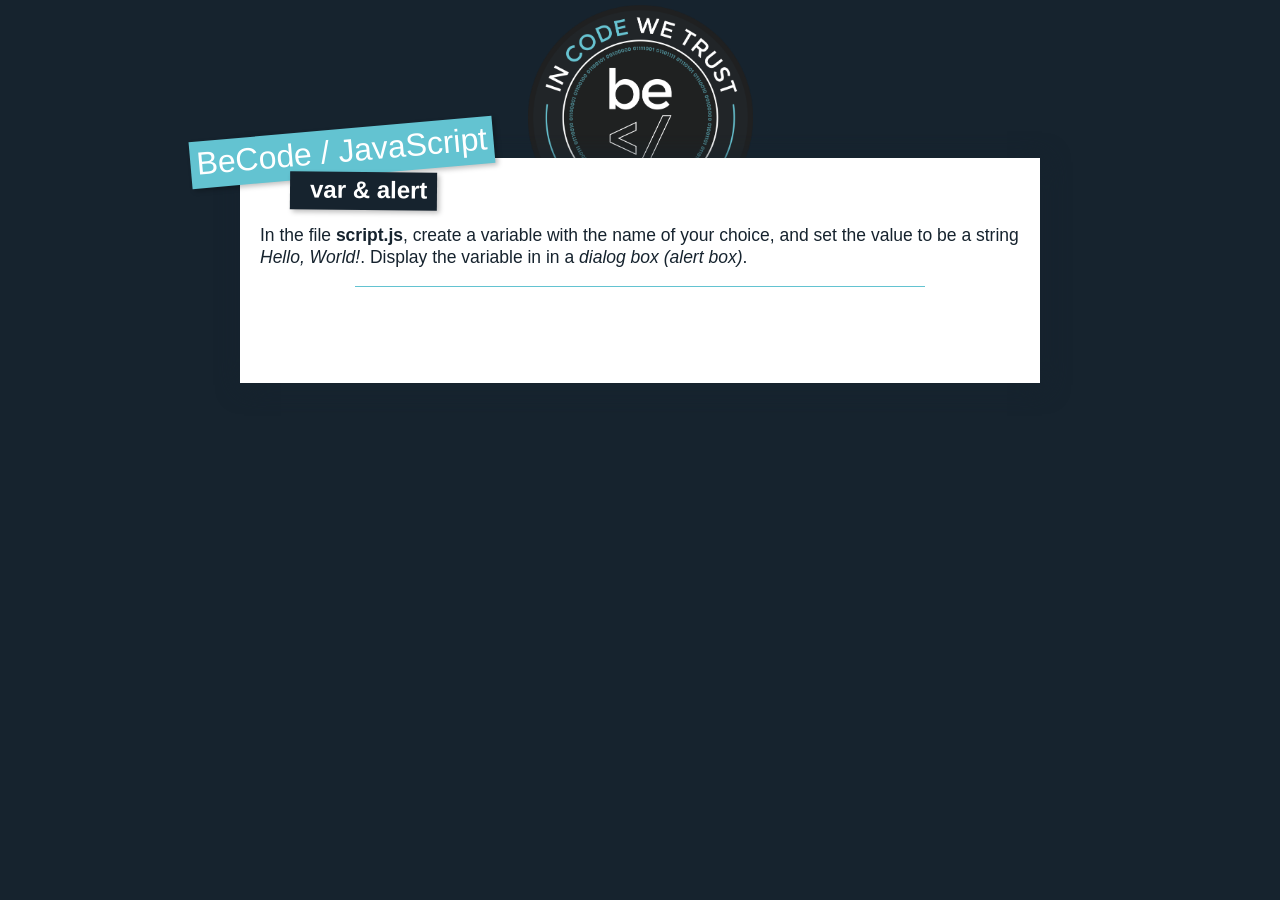
<file: 01-base/01-var-alert/index.html>
<!--
 * becode/javascript
 *
 * coded by leny@BeCode
 * started at 26/10/2018
-->
<!DOCTYPE html>
<html lang="en">
    <head>
        <meta charset="UTF-8" />
        <title>BeCode/JavaScript - var & alert</title>

        <link href="https://fonts.googleapis.com/css?family=Montserrat" rel="stylesheet" />
        <link rel="stylesheet" href="../../_shared/css/normalize.css" />
        <link rel="stylesheet" href="../../_shared/css/styles.css" />
    </head>
    <body>
        <div class="container">
            <header>
                <h1>BeCode / JavaScript</h1>
                <h2>
                    <strong>var & alert</strong>
                </h2>
            </header>
            <div class="content">
                <section class="explain">
                    <p>In the file <strong>script.js</strong>, create a variable with the name of your choice,
                        and set the value to be a string <em>Hello, World!</em>. Display the variable in
                        in a <em>dialog box (alert box)</em>.</p>
                </section>
            </div>
        </div>

        <script src="./script.js"></script>
    </body>
</html>
</file>
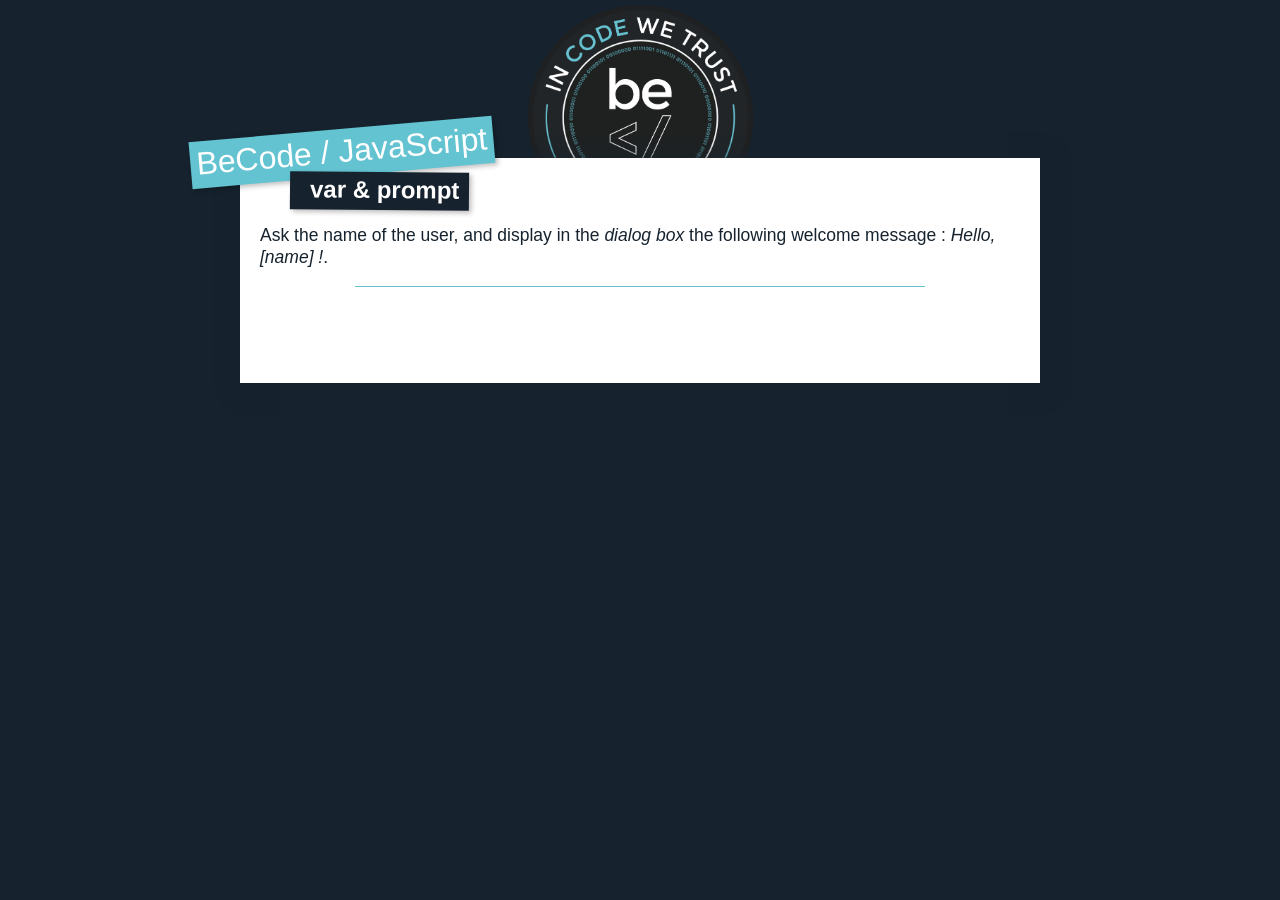
<file: 01-base/02-var-prompt/index.html>
<!DOCTYPE html>
<html lang="en">
    <head>
        <meta charset="UTF-8" />
        <title>BeCode/JavaScript - var & prompt</title>

        <link href="https://fonts.googleapis.com/css?family=Montserrat" rel="stylesheet" />
        <link rel="stylesheet" href="../../_shared/css/normalize.css" />
        <link rel="stylesheet" href="../../_shared/css/styles.css" />
    </head>
    <body>
        <div class="container">
            <header>
                <h1>BeCode / JavaScript</h1>
                <h2>
                    <strong>var & prompt</strong>
                </h2>
            </header>
            <div class="content">
                <section class="explain">
                    <p>Ask the name of the user, and display in the  <em>dialog box</em> the following welcome message : <em>Hello, [name] !</em>.</p>
                </section>
            </div>
        </div>

        <script src="./script.js"></script>
    </body>
</html>
</file>
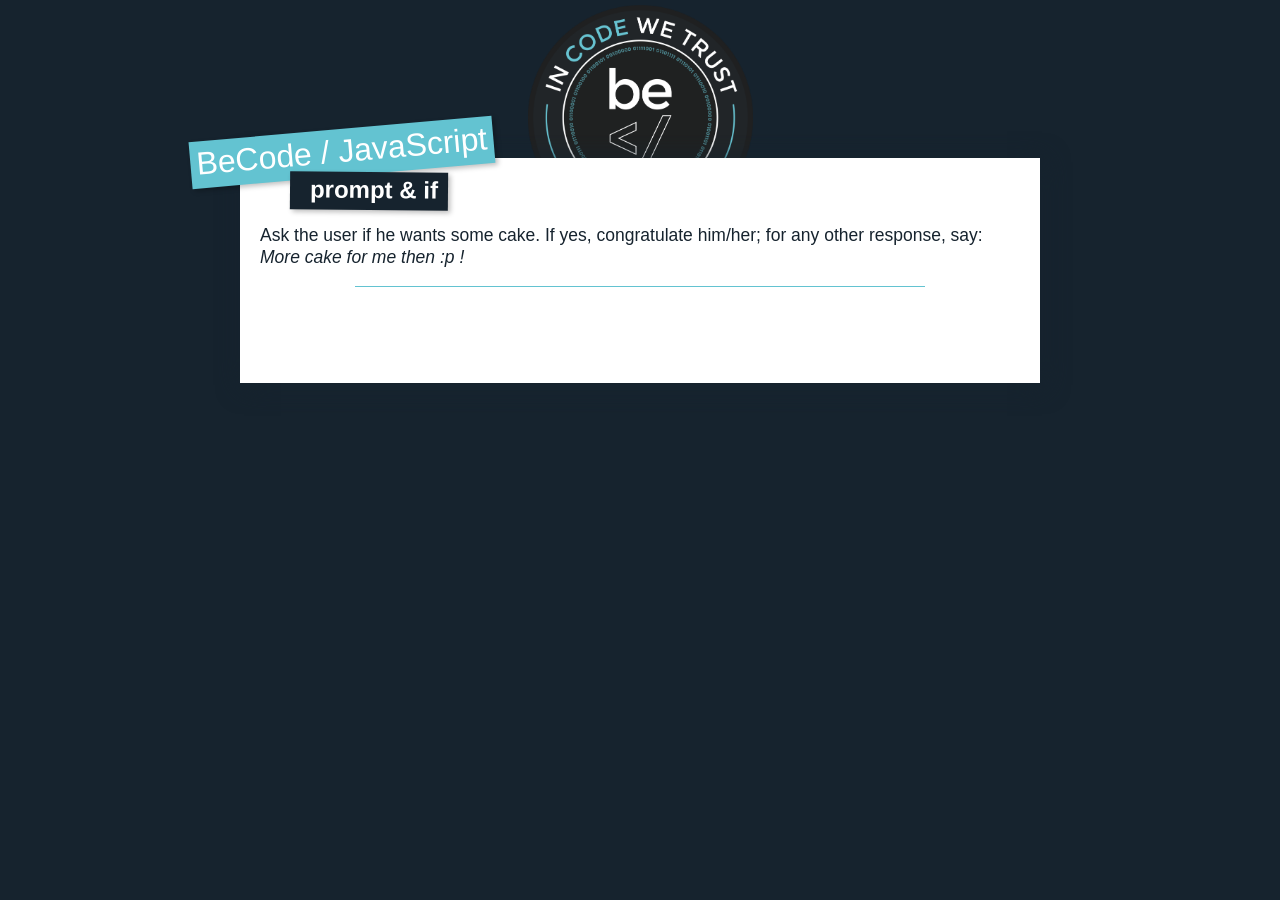
<file: 01-base/03-prompt-if/index.html>
<!DOCTYPE html>
<html lang="en">
    <head>
        <meta charset="UTF-8" />
        <title>BeCode/JavaScript - prompt & if</title>

        <link href="https://fonts.googleapis.com/css?family=Montserrat" rel="stylesheet" />
        <link rel="stylesheet" href="../../_shared/css/normalize.css" />
        <link rel="stylesheet" href="../../_shared/css/styles.css" />
    </head>
    <body>
        <div class="container">
            <header>
                <h1>BeCode / JavaScript</h1>
                <h2>
                    <strong>prompt & if</strong>
                </h2>
            </header>
            <div class="content">
                <section class="explain">
                    <p>Ask the user if he wants some cake. If yes, congratulate him/her; for any other response, say:
                        <em>More cake for me then :p !</em></p>
                </section>
            </div>
        </div>

        <script src="./script.js"></script>
    </body>
</html>
</file>
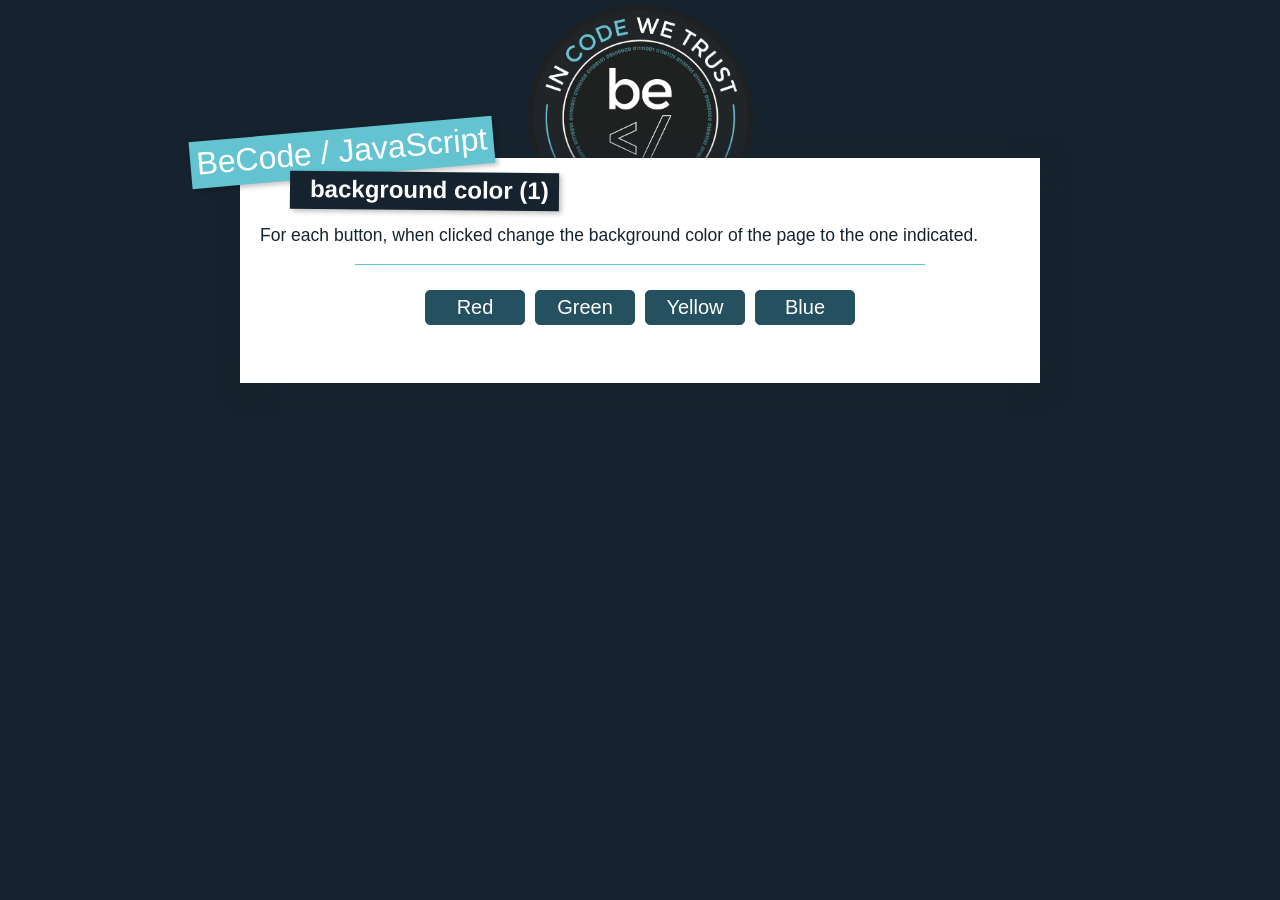
<file: 02-colors/01-change-bcg-one/index.html>
<!DOCTYPE html>
<html lang="en">
    <head>
        <meta charset="UTF-8" />
        <title>BeCode/JavaScript - Background color (1)</title>

        <link href="https://fonts.googleapis.com/css?family=Montserrat" rel="stylesheet" />
        <link rel="stylesheet" href="../../_shared/css/normalize.css" />
        <link rel="stylesheet" href="../../_shared/css/styles.css" />
    </head>
    <body>
        <div class="container">
            <header>
                <h1>BeCode / JavaScript</h1>
                <h2>
                    <strong>background color (1)</strong>
                </h2>
            </header>
            <div class="content">
                <section class="explain">
                    <p>For each button, when clicked change the background color of the page to the one indicated.</p>
                </section>
                <section class="material">
                    <div class="actions">
                        <button type="button" id="red">Red</button>
                        <button type="button" id="green">Green</button>
                        <button type="button" id="yellow">Yellow</button>
                        <button type="button" id="blue">Blue</button>
                    </div>
                </section>
            </div>
        </div>

        <script src="./script.js"></script>
    </body>
</html>
</file>
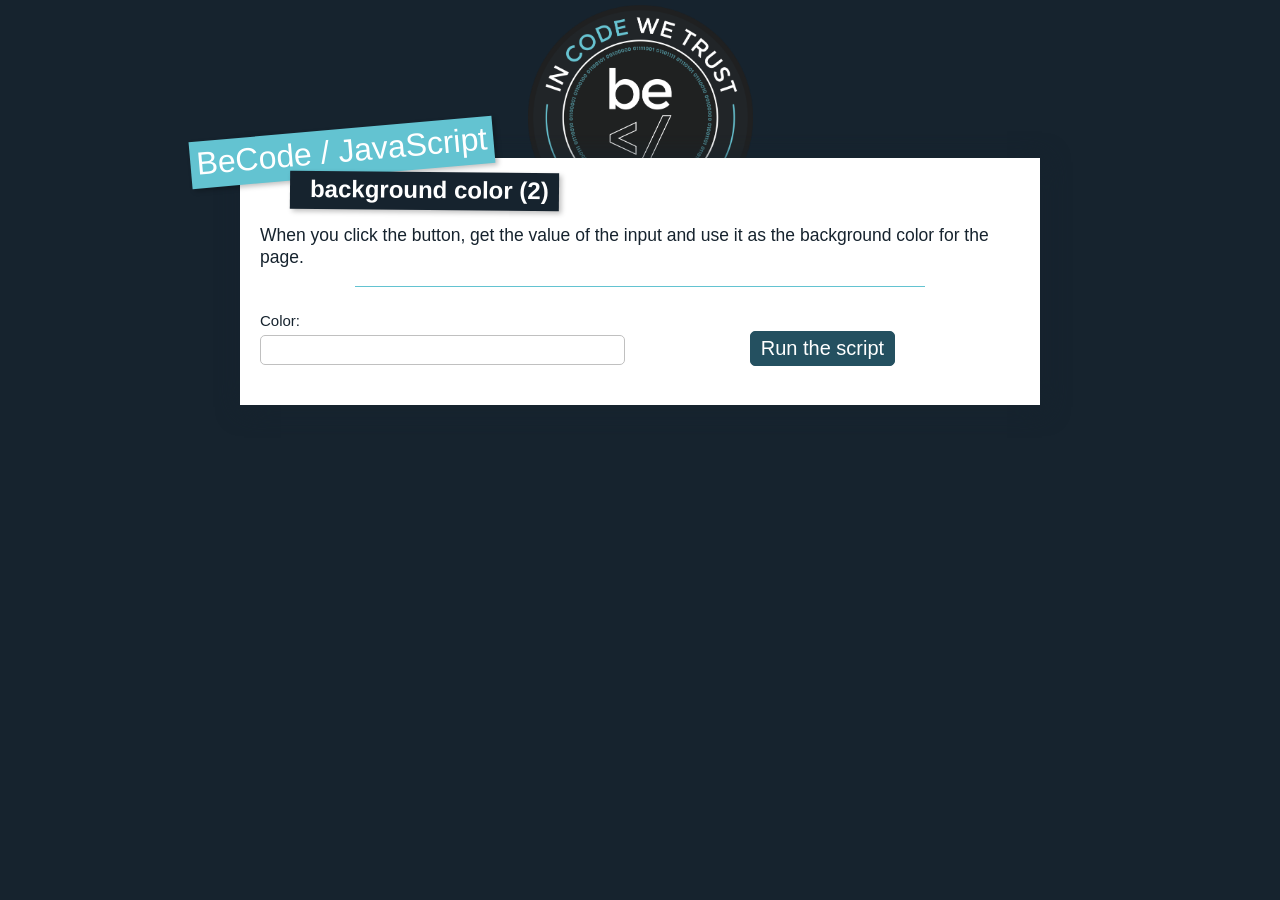
<file: 02-colors/02-change-bcg-two/index.html>
<!DOCTYPE html>
<html lang="en">
    <head>
        <meta charset="UTF-8" />
        <title>BeCode/JavaScript - background color (2)</title>

        <link href="https://fonts.googleapis.com/css?family=Montserrat" rel="stylesheet" />
        <link rel="stylesheet" href="../../_shared/css/normalize.css" />
        <link rel="stylesheet" href="../../_shared/css/styles.css" />
    </head>
    <body>
        <div class="container">
            <header>
                <h1>BeCode / JavaScript</h1>
                <h2>
                    <strong>background color (2)</strong>
                </h2>
            </header>
            <div class="content">
                <section class="explain">
                    <p>When you click the button, get the value of the input and use it as the background color for the page.</p>
                </section>
                <section class="material">
                    <form action="#" method="post">
                        <div class="field">
                            <label for="color">Color:</label>
                            <input type="text" name="color" id="color" />
                        </div>
                        <div class="actions">
                            <button type="button" id="run">Run the script</button>
                        </div>
                    </form>
                </section>
            </div>
        </div>

        <script src="./script.js"></script>
    </body>
</html>
</file>
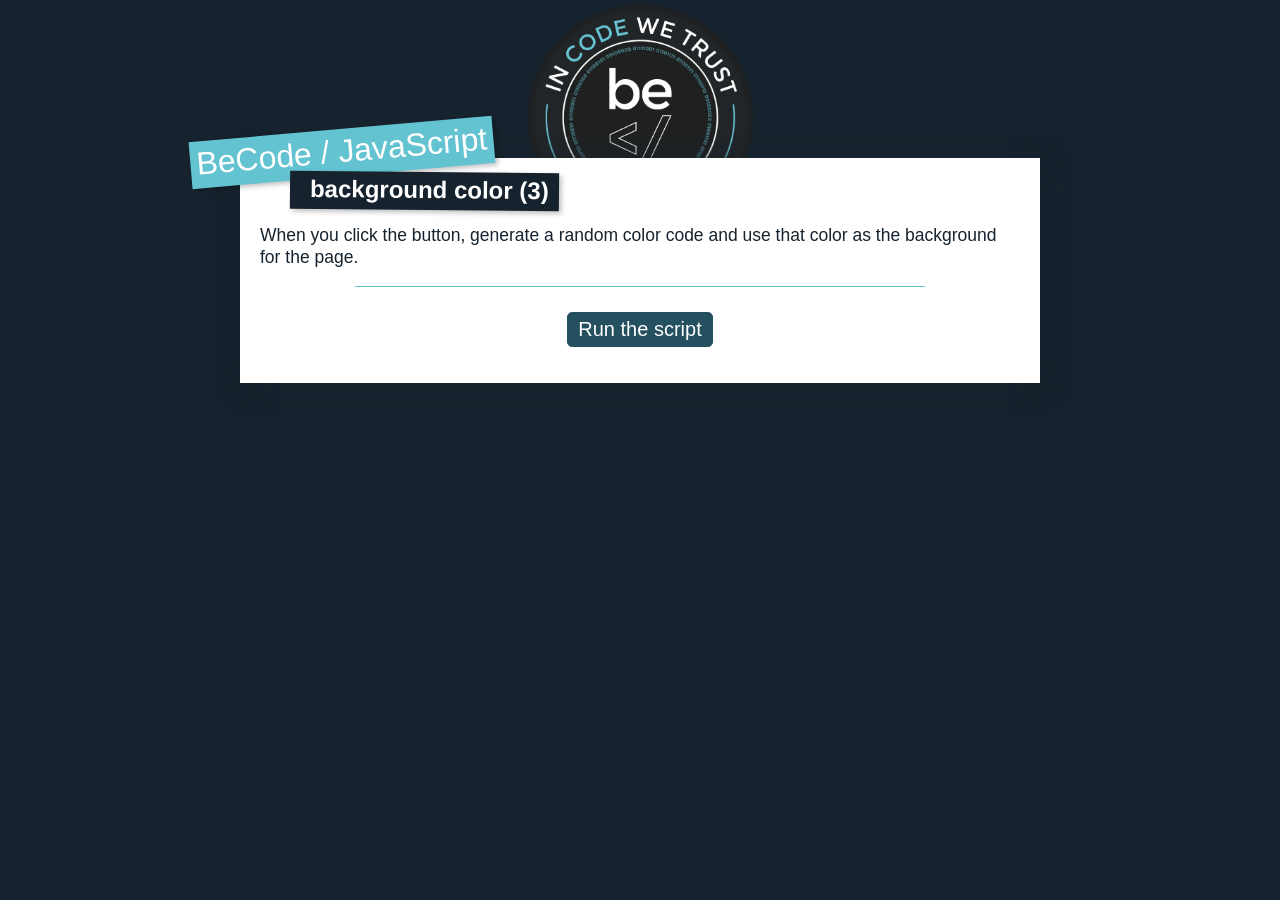
<file: 02-colors/03-change-bcg-three/index.html>
<!DOCTYPE html>
<html lang="en">
    <head>
        <meta charset="UTF-8" />
        <title>BeCode/JavaScript - background color</title>

        <link href="https://fonts.googleapis.com/css?family=Montserrat" rel="stylesheet" />
        <link rel="stylesheet" href="../../_shared/css/normalize.css" />
        <link rel="stylesheet" href="../../_shared/css/styles.css" />
    </head>
    <body>
        <div class="container">
            <header>
                <h1>BeCode / JavaScript</h1>
                <h2>
                    <strong>background color (3)</strong>
                </h2>
            </header>
            <div class="content">
                <section class="explain">
                    <p>When you click the button, generate a random color code and use that color as the background for the page.</p>
                </section>
                <section class="material">
                    <div class="actions">
                        <button type="button" id="run">Run the script</button>
                    </div>
                </section>
            </div>
        </div>

        <script src="./script.js"></script>
    </body>
</html>
</file>
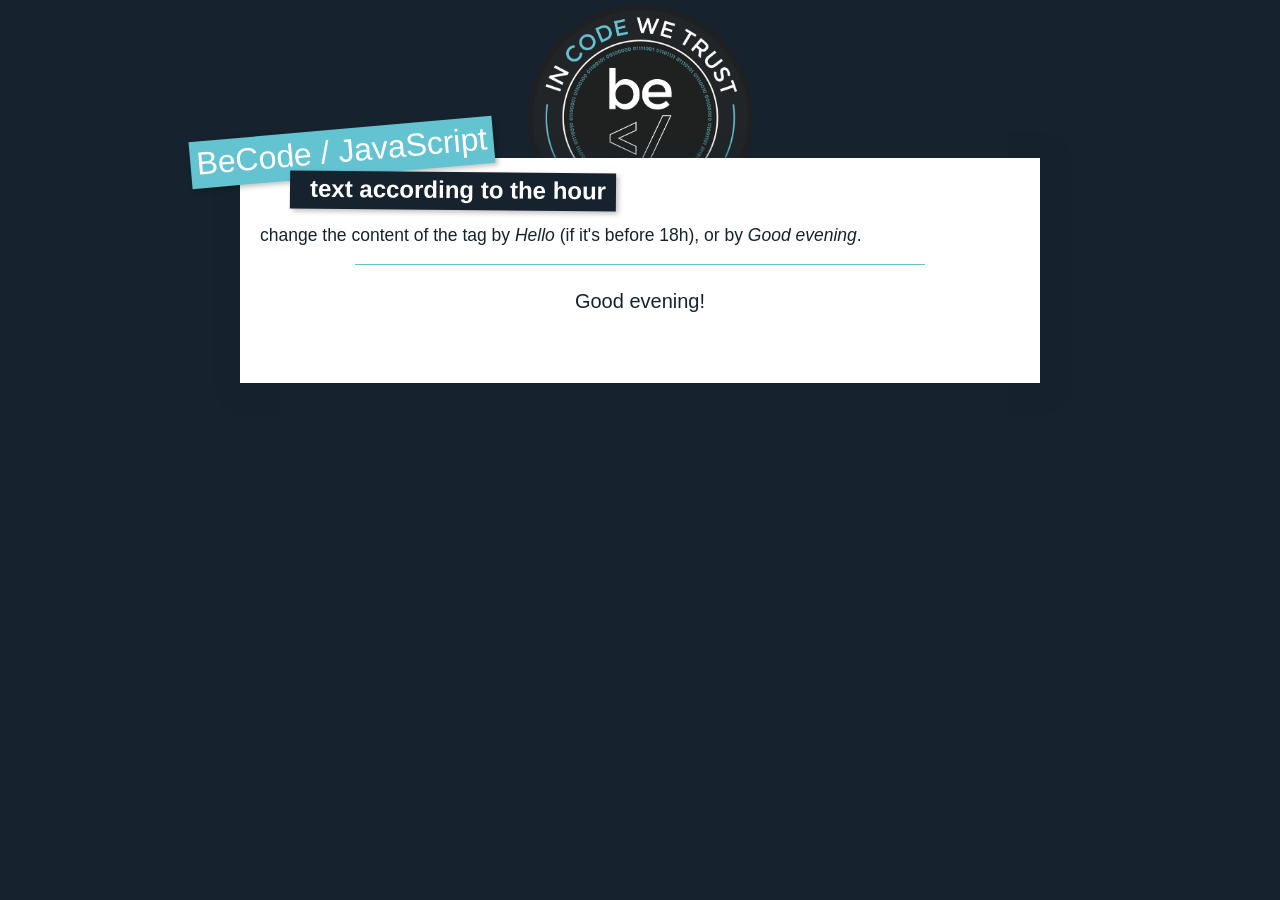
<file: 03-dates/01-title-by-hour-one/index.html>
<!DOCTYPE html>
<html lang="en">
    <head>
        <meta charset="UTF-8" />
        <title>BeCode/JavaScript - text according to the hour</title>

        <link href="https://fonts.googleapis.com/css?family=Montserrat" rel="stylesheet" />
        <link rel="stylesheet" href="../../_shared/css/normalize.css" />
        <link rel="stylesheet" href="../../_shared/css/styles.css" />
    </head>
    <body>
        <div class="container">
            <header>
                <h1>BeCode / JavaScript</h1>
                <h2>
                    <strong>text according to the hour</strong>
                </h2>
            </header>
            <div class="content">
                <section class="explain">
                    <p>change the content of the tag by <em>Hello</em> (if it's before 18h), or by <em>Good evening</em>.</p>
                </section>
                <section class="material">
                    <p id="target">Change me !</p>
                </section>
            </div>
        </div>

        <script src="./script.js"></script>
    </body>
</html>
</file>
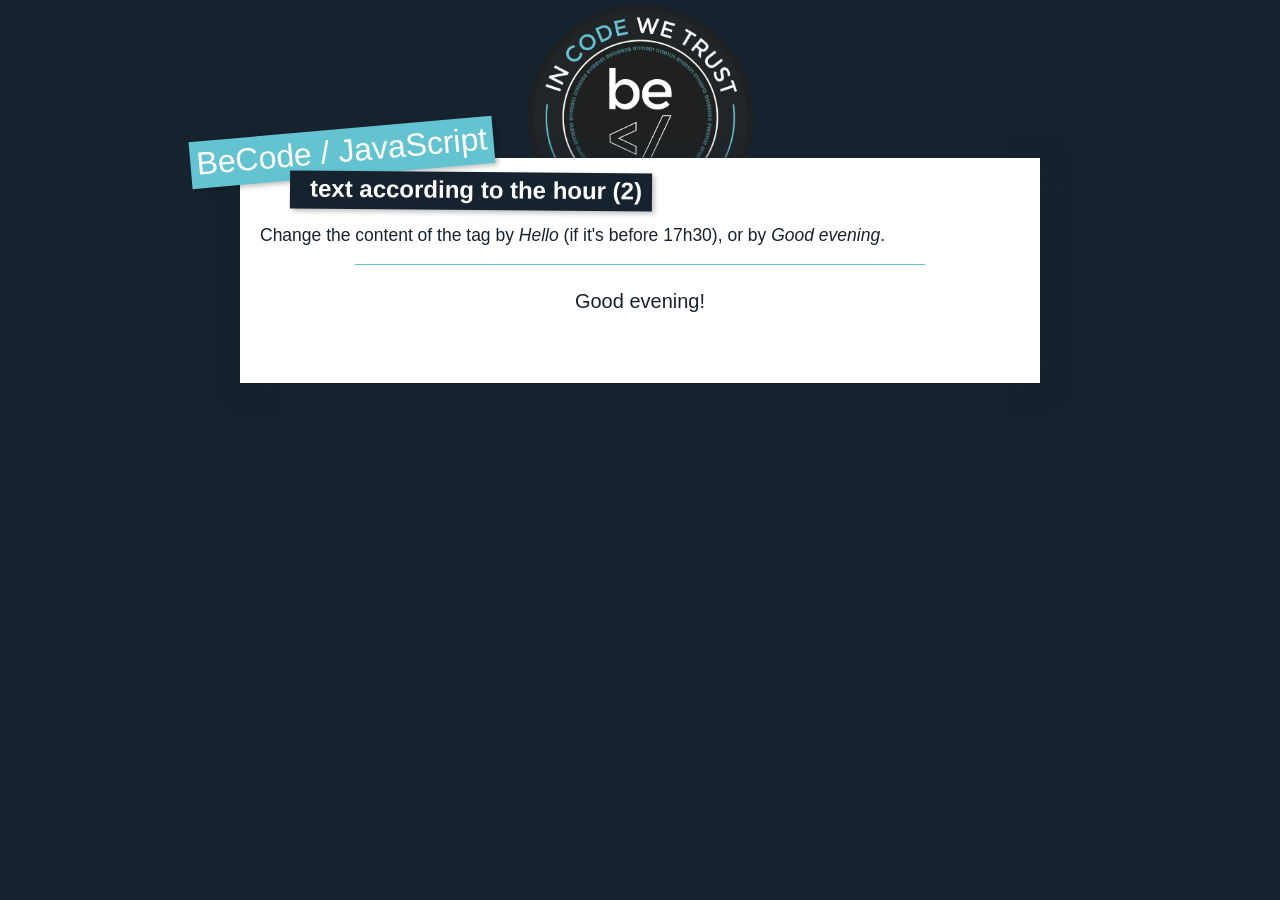
<file: 03-dates/02-title-by-hour-two/index.html>
<!DOCTYPE html>
<html lang="en">
    <head>
        <meta charset="UTF-8" />
        <title>BeCode/JavaScript - text according to the hour (2)</title>

        <link href="https://fonts.googleapis.com/css?family=Montserrat" rel="stylesheet" />
        <link rel="stylesheet" href="../../_shared/css/normalize.css" />
        <link rel="stylesheet" href="../../_shared/css/styles.css" />
    </head>
    <body>
        <div class="container">
            <header>
                <h1>BeCode / JavaScript</h1>
                <h2>
                    <strong>text according to the hour (2)</strong>
                </h2>
            </header>
            <div class="content">
                <section class="explain">
                    <p>Change the content of the tag by <em>Hello</em> (if it's before 17h30), or by <em>Good evening</em>.</p>
                </section>
                <section class="material">
                    <p id="target">Change me !</p>
                </section>
            </div>
        </div>

        <script src="./script.js"></script>
    </body>
</html>
</file>
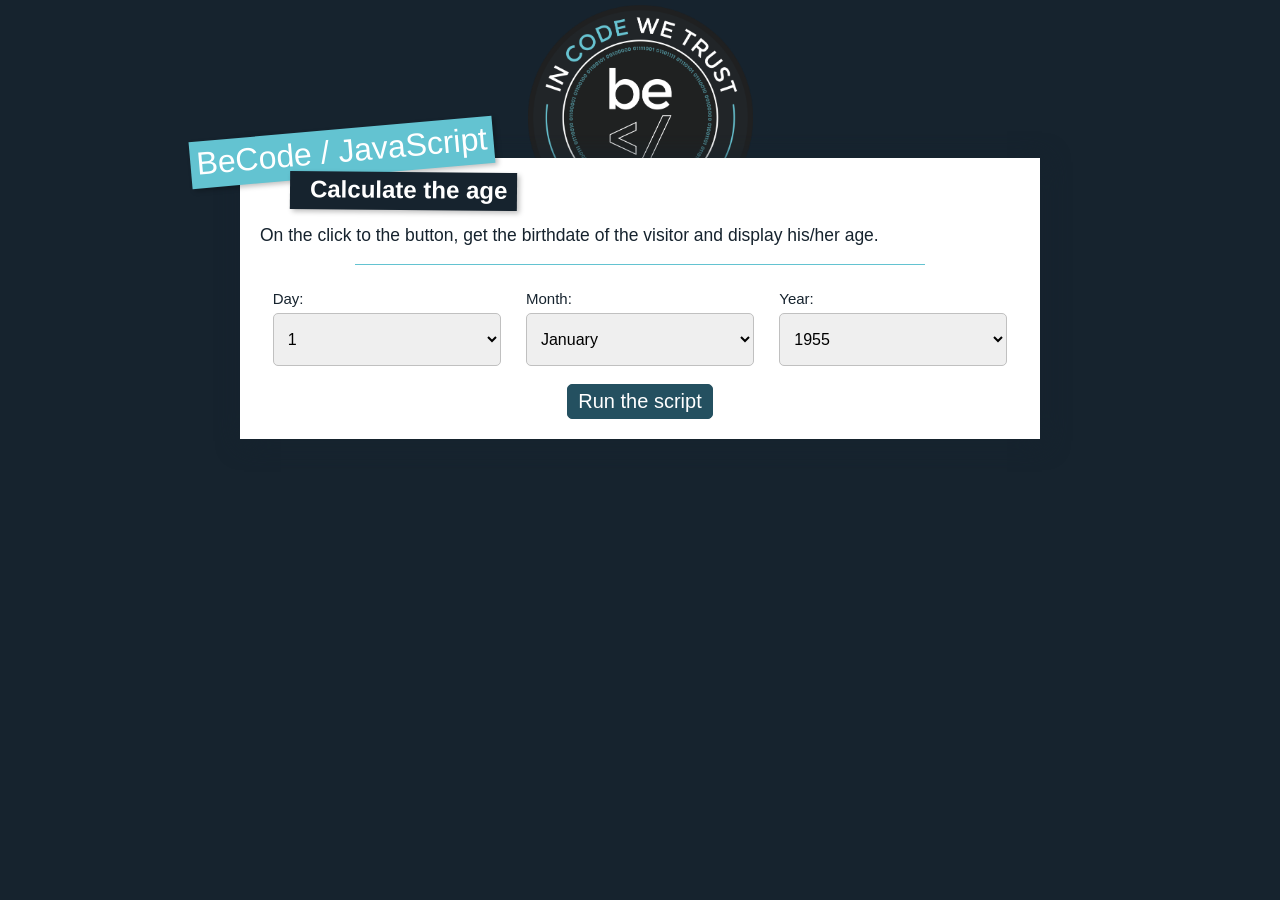
<file: 03-dates/03-age-by-select/index.html>
<!DOCTYPE html>
<html lang="en">
    <head>
        <meta charset="UTF-8" />
        <title>BeCode/JavaScript - calculate the age</title>

        <link href="https://fonts.googleapis.com/css?family=Montserrat" rel="stylesheet" />
        <link rel="stylesheet" href="../../_shared/css/normalize.css" />
        <link rel="stylesheet" href="../../_shared/css/styles.css" />
    </head>
    <body>
        <div class="container">
            <header>
                <h1>BeCode / JavaScript</h1>
                <h2>
                    <strong>Calculate the age</strong>
                </h2>
            </header>
            <div class="content">
                <section class="explain">
                    <p>On the click to the button, get the birthdate of the visitor and display his/her age.</p>
                </section>
                <section class="material">
                    <form action="#" method="post">
                        <div class="field dob">
                            <label for="dob-day">Day:</label>
                            <select name="dob-day" id="dob-day">
                                <option value="1">1</option>
                                <option value="2">2</option>
                                <option value="3">3</option>
                                <option value="4">4</option>
                                <option value="5">5</option>
                                <option value="6">6</option>
                                <option value="7">7</option>
                                <option value="8">8</option>
                                <option value="9">9</option>
                                <option value="10">10</option>
                                <option value="11">11</option>
                                <option value="12">12</option>
                                <option value="13">13</option>
                                <option value="14">14</option>
                                <option value="15">15</option>
                                <option value="16">16</option>
                                <option value="17">17</option>
                                <option value="18">18</option>
                                <option value="19">19</option>
                                <option value="20">20</option>
                                <option value="21">21</option>
                                <option value="22">22</option>
                                <option value="23">23</option>
                                <option value="24">24</option>
                                <option value="25">25</option>
                                <option value="26">26</option>
                                <option value="27">27</option>
                                <option value="28">28</option>
                                <option value="29">29</option>
                                <option value="30">30</option>
                                <option value="31">31</option>
                            </select>
                        </div>
                        <div class="field dob">
                            <label for="dob-month">Month:</label>
                            <select name="dob-month" id="dob-month">
                                <option value="1">January</option>
                                <option value="2">February</option>
                                <option value="3">March</option>
                                <option value="4">April</option>
                                <option value="5">Mei</option>
                                <option value="6">June</option>
                                <option value="7">July</option>
                                <option value="8">August</option>
                                <option value="9">September</option>
                                <option value="10">October</option>
                                <option value="11">November</option>
                                <option value="12">Décember</option>
                            </select>
                        </div>
                        <div class="field dob">
                            <label for="dob-year">Year:</label>
                            <select name="dob-year" id="dob-year">
                                <option value="1955">1955</option>
                                <option value="1956">1956</option>
                                <option value="1957">1957</option>
                                <option value="1958">1958</option>
                                <option value="1959">1959</option>
                                <option value="1960">1960</option>
                                <option value="1961">1961</option>
                                <option value="1962">1962</option>
                                <option value="1963">1963</option>
                                <option value="1964">1964</option>
                                <option value="1965">1965</option>
                                <option value="1966">1966</option>
                                <option value="1967">1967</option>
                                <option value="1968">1968</option>
                                <option value="1969">1969</option>
                                <option value="1970">1970</option>
                                <option value="1971">1971</option>
                                <option value="1972">1972</option>
                                <option value="1973">1973</option>
                                <option value="1974">1974</option>
                                <option value="1975">1975</option>
                                <option value="1976">1976</option>
                                <option value="1977">1977</option>
                                <option value="1978">1978</option>
                                <option value="1979">1979</option>
                                <option value="1980">1980</option>
                                <option value="1981">1981</option>
                                <option value="1982">1982</option>
                                <option value="1983">1983</option>
                                <option value="1984">1984</option>
                                <option value="1985">1985</option>
                                <option value="1986">1986</option>
                                <option value="1987">1987</option>
                                <option value="1988">1988</option>
                                <option value="1989">1989</option>
                                <option value="1990">1990</option>
                                <option value="1991">1991</option>
                                <option value="1992">1992</option>
                                <option value="1993">1993</option>
                                <option value="1994">1994</option>
                                <option value="1995">1995</option>
                                <option value="1996">1996</option>
                                <option value="1997">1997</option>
                                <option value="1998">1998</option>
                                <option value="1999">1999</option>
                                <option value="2000">2000</option>
                                <option value="2001">2001</option>
                                <option value="2002">2002</option>
                                <option value="2003">2003</option>
                                <option value="2004">2004</option>
                                <option value="2005">2005</option>
                            </select>
                        </div>
                        <div class="actions">
                            <button type="button" id="run">Run the script</button>
                        </div>
                    </form>
                </section>      </div>
        </div>

        <script src="./script.js"></script>
    </body>
</html>
</file>
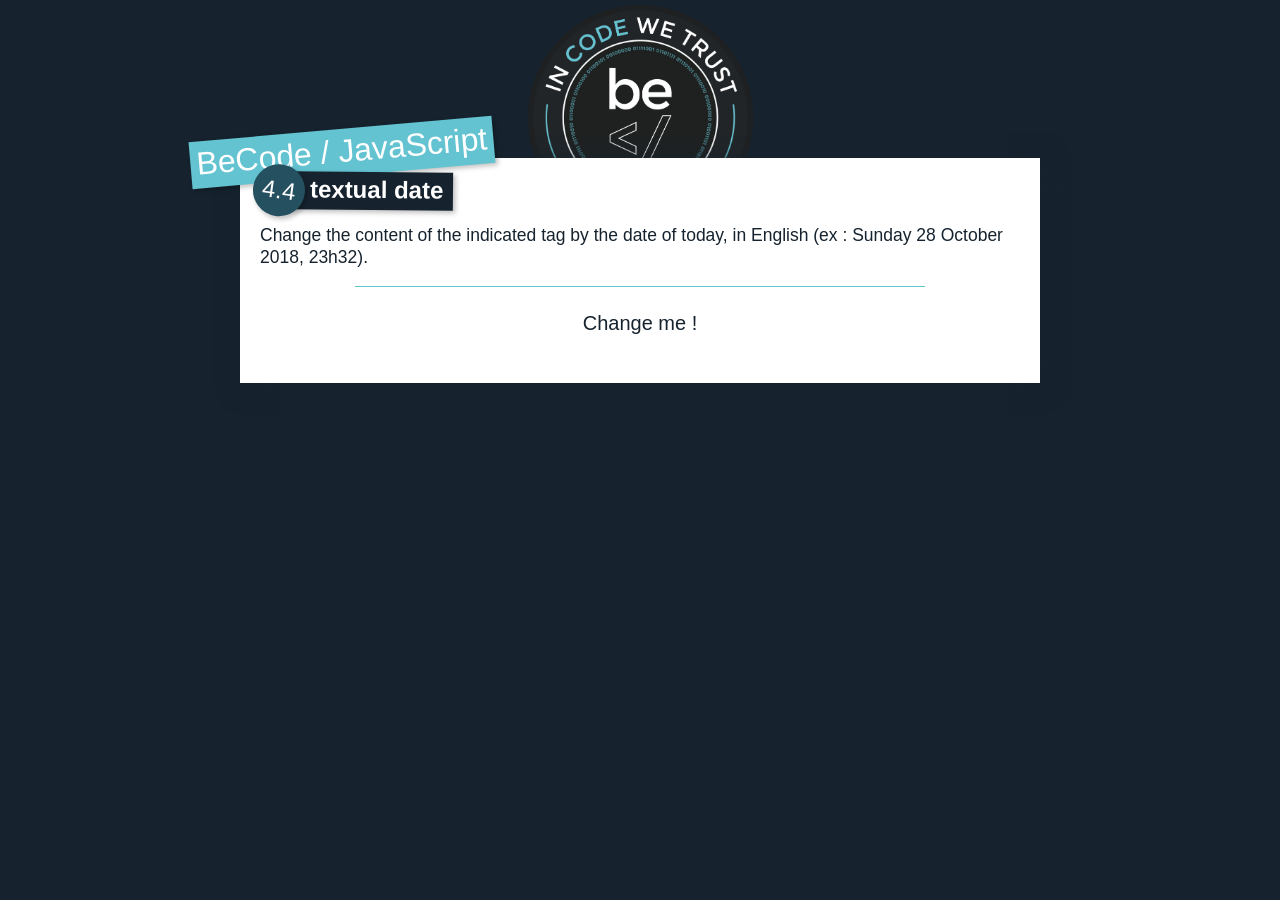
<file: 03-dates/04-locale-date-Optional/index.html>
<!DOCTYPE html>
<html lang="en">
    <head>
        <meta charset="UTF-8" />
        <title>BeCode/JavaScript - textual date</title>

        <link href="https://fonts.googleapis.com/css?family=Montserrat" rel="stylesheet" />
        <link rel="stylesheet" href="../../_shared/css/normalize.css" />
        <link rel="stylesheet" href="../../_shared/css/styles.css" />
    </head>
    <body>
        <div class="container">
            <header>
                <h1>BeCode / JavaScript</h1>
                <h2>
                    <span>4.4</span>
                    <strong>textual date</strong>
                </h2>
            </header>
            <div class="content">
                <section class="explain">
                    <p>Change the content of the indicated tag by the date of today, in English (ex : Sunday 28 October 2018, 23h32).</p>
                </section>
                <section class="material">
                    <p id="target">Change me !</p>
                </section>
            </div>
        </div>

        <script src="./script.js"></script>
    </body>
</html>
</file>
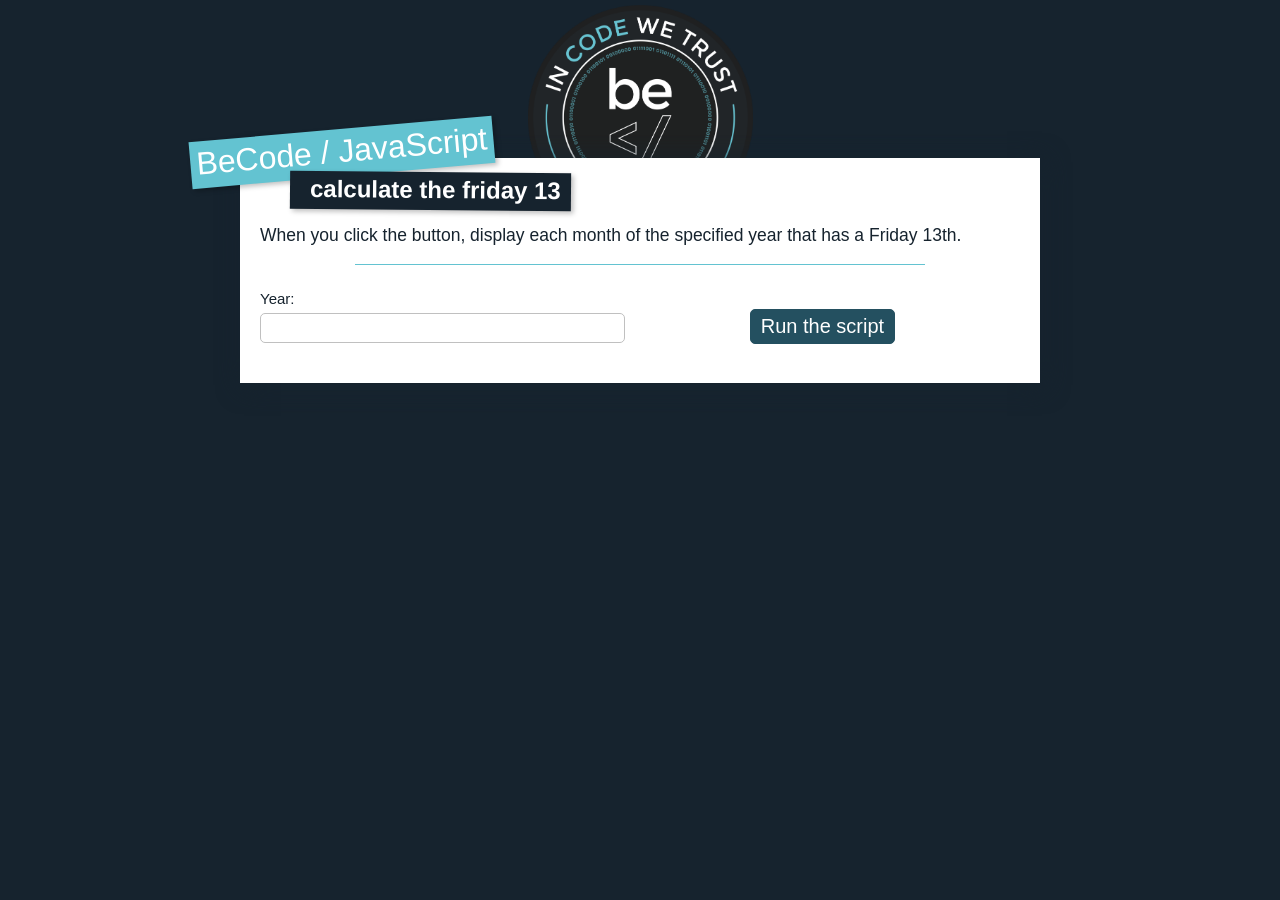
<file: 03-dates/05-get-spooky-fridays-Optional/index.html>
<!DOCTYPE html>
<html lang="en">
    <head>
        <meta charset="UTF-8" />
        <title>BeCode/JavaScript - calculate the friday 13</title>

        <link href="https://fonts.googleapis.com/css?family=Montserrat" rel="stylesheet" />
        <link rel="stylesheet" href="../../_shared/css/normalize.css" />
        <link rel="stylesheet" href="../../_shared/css/styles.css" />
    </head>
    <body>
        <div class="container">
            <header>
                <h1>BeCode / JavaScript</h1>
                <h2>
                    <strong>calculate the friday 13</strong>
                </h2>
            </header>
            <div class="content">
                <section class="explain">
                    <p>When you click the button, display each month of the specified year that has a Friday 13th.</p>
                </section>
                <section class="material">
                    <form action="#" method="post">
                        <div class="field">
                            <label for="year">Year:</label>
                            <input type="text" name="year" id="year" />
                        </div>
                        <div class="actions">
                            <button type="button" id="run">Run the script</button>
                        </div>
                    </form>
                </section>

            </div>
        </div>

        <script src="./script.js"></script>
    </body>
</html>
</file>
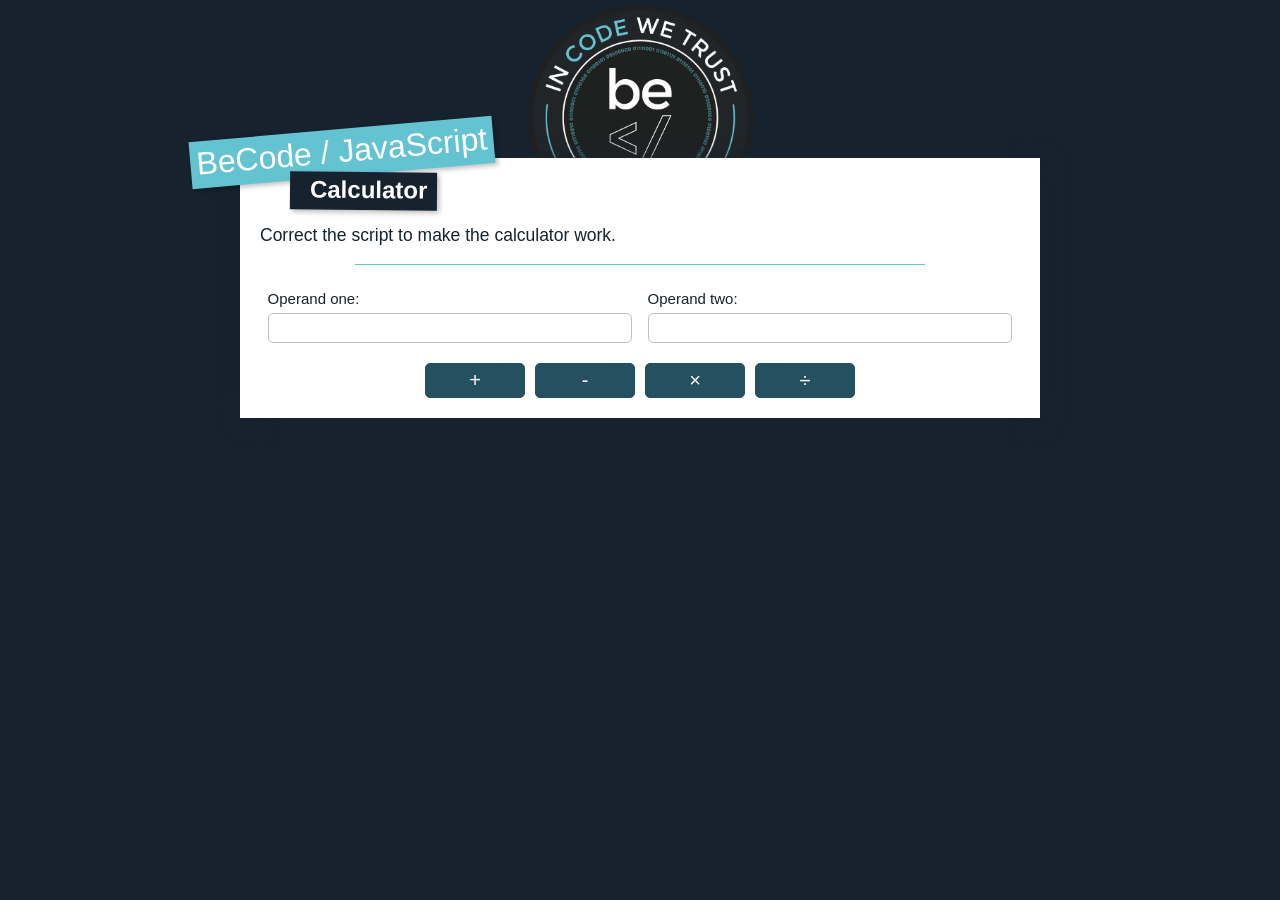
<file: 04-maths/01-calculator-one/index.html>
<!DOCTYPE html>
<html lang="en">
    <head>
        <meta charset="UTF-8" />
        <title>BeCode/JavaScript - calculator</title>

        <link href="https://fonts.googleapis.com/css?family=Montserrat" rel="stylesheet" />
        <link rel="stylesheet" href="../../_shared/css/normalize.css" />
        <link rel="stylesheet" href="../../_shared/css/styles.css" />
    </head>
    <body>
        <div class="container">
            <header>
                <h1>BeCode / JavaScript</h1>
                <h2>
                    <strong>Calculator</strong>
                </h2>
            </header>
            <div class="content">
                <section class="explain">
                    <p>Correct the script to make the calculator work.</p>
                </section>
                <section class="material">
                    <form action="#" method="post">
                        <div class="field">
                            <label for="op-one">Operand one:</label>
                            <input type="text" name="op-one" id="op-one" />
                        </div>
                        <div class="field">
                            <label for="op-two">Operand two:</label>
                            <input type="text" name="op-two" id="op-two" />
                        </div>
                        <div class="actions">
                            <button type="button" id="addition">+</button>
                            <button type="button" id="substraction">-</button>
                            <button type="button" id="multiplication">×</button>
                            <button type="button" id="division">÷</button>
                        </div>
                    </form>
                </section>
            </div>
        </div>

        <script src="./script.js"></script>
    </body>
</html>
</file>
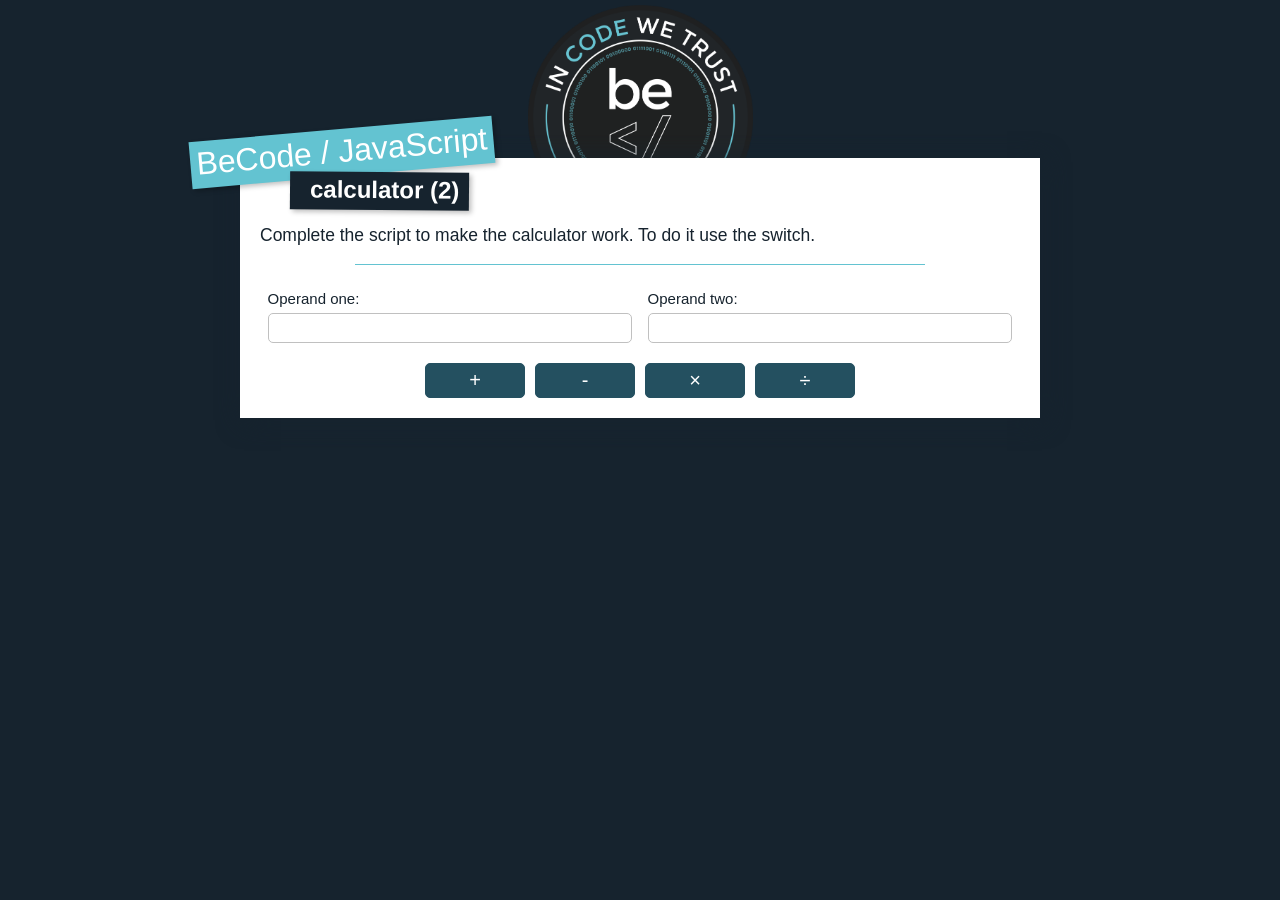
<file: 04-maths/02-calculator-two/index.html>
<!DOCTYPE html>
<html lang="en">
    <head>
        <meta charset="UTF-8" />
        <title>BeCode/JavaScript - calculator (2)</title>

        <link href="https://fonts.googleapis.com/css?family=Montserrat" rel="stylesheet" />
        <link rel="stylesheet" href="../../_shared/css/normalize.css" />
        <link rel="stylesheet" href="../../_shared/css/styles.css" />
    </head>
    <body>
        <div class="container">
            <header>
                <h1>BeCode / JavaScript</h1>
                <h2>
                    <strong>calculator (2)</strong>
                </h2>
            </header>
            <div class="content">
                <section class="explain">
                    <p>Complete the script to make the calculator work. To do it use the switch.</p>
                </section>
                <section class="material">
                    <form action="#" method="post">
                        <div class="field">
                            <label for="op-one">Operand one:</label>
                            <input type="text" name="op-one" id="op-one" />
                        </div>
                        <div class="field">
                            <label for="op-two">Operand two:</label>
                            <input type="text" name="op-two" id="op-two" />
                        </div>
                        <div class="actions">
                            <button type="button" class="operator" id="addition">+</button>
                            <button type="button" class="operator" id="substraction">-</button>
                            <button type="button" class="operator" id="multiplication">×</button>
                            <button type="button" class="operator" id="division">÷</button>
                        </div>
                    </form>
                </section>
            </div>
        </div>

        <script src="./script.js"></script>
    </body>
</html>
</file>
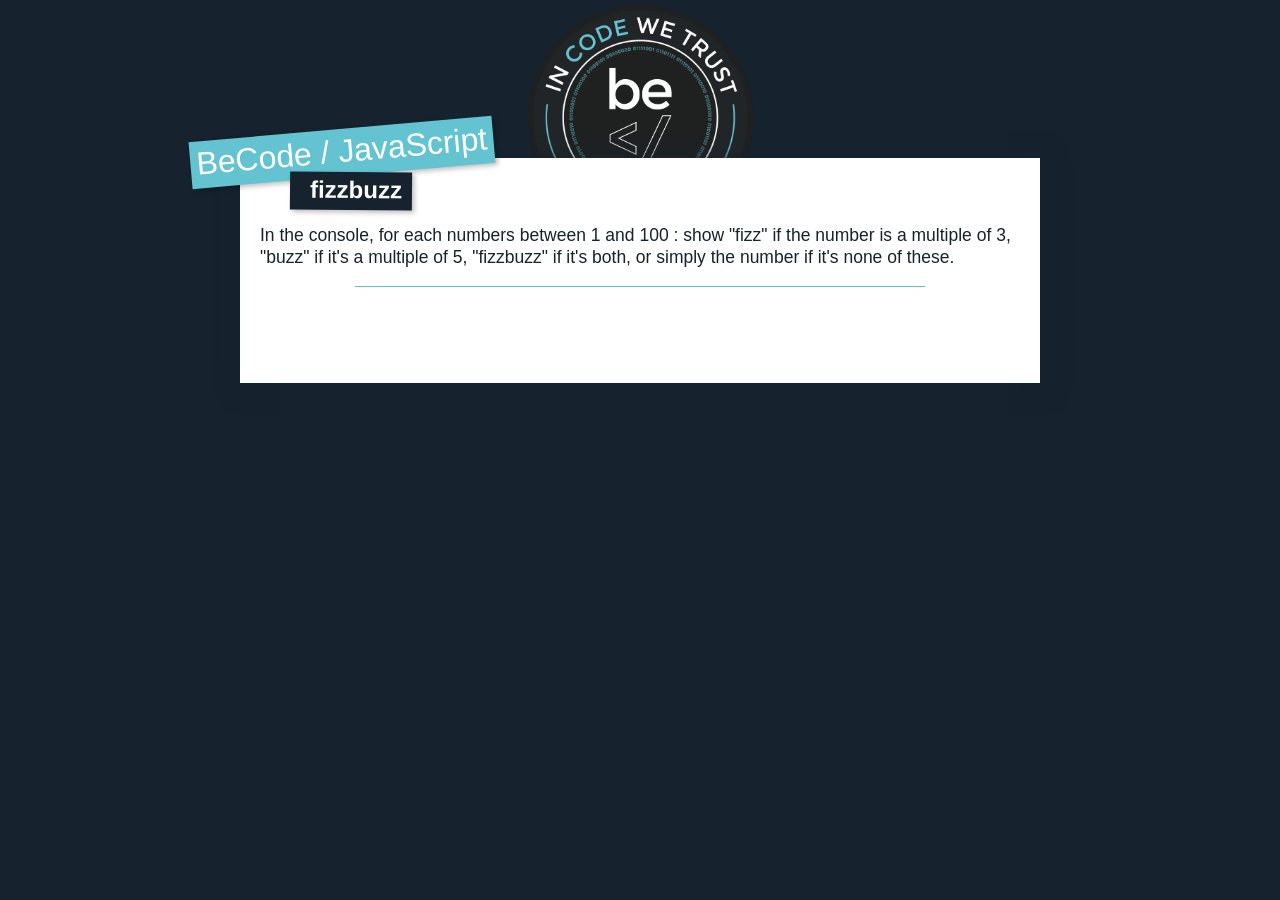
<file: 04-maths/03-fizzbuzz/index.html>
<!DOCTYPE html>
<html lang="en">
    <head>
        <meta charset="UTF-8" />
        <title>BeCode/JavaScript - age/gender/townfizzbuzz</title>

        <link href="https://fonts.googleapis.com/css?family=Montserrat" rel="stylesheet" />
        <link rel="stylesheet" href="../../_shared/css/normalize.css" />
        <link rel="stylesheet" href="../../_shared/css/styles.css" />
    </head>
    <body>
        <div class="container">
            <header>
                <h1>BeCode / JavaScript</h1>
                <h2>
                    <strong>fizzbuzz</strong>
                </h2>
            </header>
            <div class="content">
                <section class="explain">
                    <p>In the console, for each numbers between 1 and 100 : show "fizz" if the number is a multiple of 3,
                        "buzz" if it's a multiple of 5, "fizzbuzz" if it's both, or simply the number if it's none of these.
                    </p>
                </section>
            </div>
        </div>

        <script src="./script.js"></script>
    </body>
</html>
</file>
<file: _shared/css/styles.css>
/* becode/javascript
 *
 * /_shared/css/styles.css - Shared styles for javascript exercices
 *
 * coded by leny@BeCode
 * started at 26/10/2018
 */

:root {
    --main-blue: #16232E;
    --light-blue: #63C3D1;
    --alt-blue: #245060;
}

html {
    height: 100%;
    background: var(--main-blue) url(../img/becode-seal.png) top .5rem center no-repeat;
    background-size: auto 25vh;
    font-family: -apple-system, BlinkMacSystemFont, "Segoe UI", Helvetica, Arial, sans-serif, "Apple Color Emoji", "Segoe UI Emoji", "Segoe UI Symbol";
    font-size: 62.5%;
    color: var(--main-blue);
    box-sizing: border-box;
}

*, *:before, *:after {
    box-sizing: inherit;
}

body {
    height: 100%;
    padding-top: 17.5vh;
}

.container {
    position: relative;
    width: 66%;
    max-width: 80rem;
    margin: 0 auto;
}

header h1 {
    position: absolute;
    top: -5rem;
    left: -5rem;
    padding: .4rem .6rem .6rem;
    background: var(--light-blue);
    font: normal 3.2rem "Monserrat", sans-serif;
    color: white;
    transform: rotate(-5deg);
    box-shadow: .25rem .25rem .5rem rgba(0, 0, 0, .25);
}

header h2 {
    position: absolute;
    top: -.5rem;
    left: 5rem;
    padding: .4rem 1rem .6rem 2rem;
    background: var(--main-blue);
    font: normal 2.4rem "Monserrat", sans-serif;
    color: white;
    transform: rotate(.5deg);
    box-shadow: .25rem .25rem .5rem rgba(0, 0, 0, .25);
}

header h2 span {
    display: block;
    position: absolute;
    top: -0.75rem;
    left: -3.75rem;
    width: 5.2rem;
    height: 5.2rem;
    background: var(--alt-blue);
    border-radius: 100%;
    box-shadow: .25rem .25rem .5rem rgba(0, 0, 0, .25);
    line-height: 5.2rem;
    text-align: center;
    transform: rotate(7.5deg);
}

.content {
    min-height: 25vh;
    background: white;
    box-shadow: .25rem .25rem 2.5rem var(--main-blue);
    padding: 5rem 2rem 2rem;
}

section.explain {
    font-size: 1.75rem;
    line-height: 1.25;
}

section.explain::after {
    content: "";
    display: block;
    width: 75%;
    height: 1px;
    margin: 0 auto 2.5rem;
    background: var(--light-blue);
}

form {
    display: flex;
    justify-content: space-between;
    flex-wrap: wrap;
}

.field {
    position: relative;
    flex: 0 0 48%;
    margin: 0 auto 2rem;
}

.field.dob {
    flex: 0 0 30%;
    margin: 0 auto 4rem;
}

.field label {
    display: block;
    margin: 0 auto .5rem;
    font-size: 1.5rem;
}

.field input, .field select {
    display: block;
    width: 100%;
    padding: .5rem 1rem;
    border: .1rem solid silver;
    border-radius: .5rem;
    font-size: 1.6rem;
}

.field select {
    height: 100%;
}

.field input[readonly] {
    background: #efefef;
    color: #666;
}

.field.with-indicator input {
    padding-right: 6rem;
}

.field.with-indicator .indicator {
    position: absolute;
    right: 1rem;
    bottom: .7rem;
    font-size: 1.4rem;
    color: var(--light-blue);
}

.field.slot {
    flex: 0 0 23%;
}

.actions {
    display: flex;
    justify-content: center;
    align-items: center;
    flex: 1;
}

.actions button, .field.slot button {
    display: block;
    min-width: 10rem;
    margin: 0 .5rem;
    padding: .5rem 1rem;
    border: .1rem solid var(--alt-blue);
    border-radius: .5rem;
    background: var(--alt-blue);
    font-size: 2rem;
    color: white;
    cursor: pointer;
    transition: color .1s ease-in-out, background-color .1s ease-in-out, border-color .25s ease-in-out;
}

.actions button:hover, .field.slot button:hover {
    color: var(--main-blue);
    background-color: white;
    border-color: var(--main-blue);
}

.field.slot input {
    text-align: center;
}

.field.slot button {
    width: 100%;
    margin: .5rem auto;
}

#target, .target {
    margin: 0 auto 2rem;
    font-size: 2rem;
    text-align: center;
}

figure {
    height: 33vh;
}

figure img {
    display: block;
    max-width: 100%;
    max-height: 100%;
}

table {
    width: 100%;
    border: .1rem solid var(--light-blue);
    border-collapse: collapse;
}

table tr td {
    margin: 0 auto 2rem;
    padding: .5rem;
    border: .1rem solid var(--light-blue);
    font-size: 1.5rem;
    text-align: center;
}

dl dt {
    float: left;
    margin-right: .5rem;
    font-size: 1.6rem;
    color: var(--alt-blue);
}

dl dd {
    margin: 0 auto 1rem;
    font-size: 1.6rem;
}

input.error {
    border-color: red;
}
</file>
